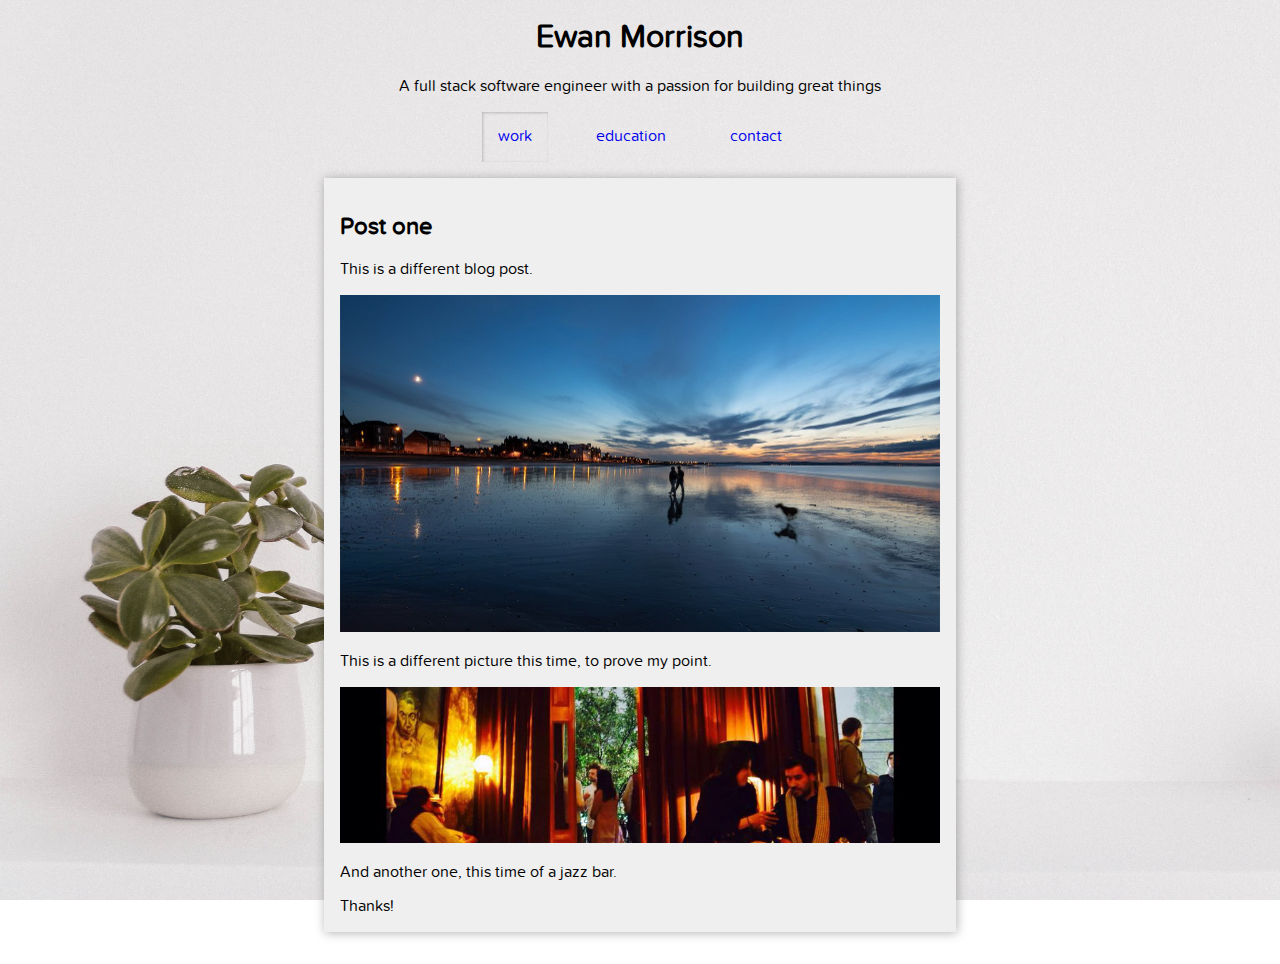
<file: index.html>
<!DOCTYPE html>
<html lang="en-GB">

<head>
    <meta charset="utf-8" />
    <meta name="viewport" content="width=device-width, initial-scale=1" />
    <title>VanillaJS SPA</title>
    <meta name="author" content="Ewan Morrison" />
    <meta name="description" content="Simple implementation of an SPA in VanillaJS" />
    <meta property="og:image" content="https://2ality.com/2011/10/logo-js/js.jpg" />
    <meta property="og:description" content="Simple implementation of an SPA in VanillaJS" />
    <meta property="og:title" content="Ewan Morrison" />
    <link rel="stylesheet" type="text/css" href="styles.css" />
</head>

<body>
    <div class="website-container">
        <header>
            <h1>
                Ewan Morrison
            </h1>
            <p>
                A full stack software engineer with a passion for building great things
            </p>
            <ul class="navigation-items">
                <li>
                    <a href="#post-one">
                        work
                    </a>
                </li>
                <li>
                    <a href="#education">
                        education
                    </a>
                </li>
                <li>
                    <a href="#post-two">
                        contact
                    </a>
                </li>
            </ul>
        </header>
        <section id="router-outlet"></section>
    </div>
    <script type="module" src="app.js"></script>
</body>

</html>
</file>
<file: styles.css>
@font-face {
    font-family: "proxima-nova";
    src: url(./assets/fonts/proxima-nova-soft-light-webfont.woff);
    font-weight: 300;
}

body {
    margin: 0;
    -webkit-font-smoothing: antialiased;
    -moz-osx-font-smoothing: grayscale;
    font-family: "proxima-nova";
    font-weight: 300;
}

header {
    text-align: center;
}

ul {
    list-style: none;
    padding: 0;
    display: flex;
    justify-content: center;
}

a, li {
    padding: 1rem;
}

a {
    text-decoration: none;
}

a.active {
    box-shadow: inset 1px 1px 3px 0px rgba(0, 0, 0, 0.2);
}

.post {
    max-width: 60ch;
    background-color: #efefef;
    padding: 1rem;
    margin: 0rem auto 2rem;
    box-shadow: 1px 1px 10px 0px rgba(0, 0, 0, 0.3);
}

.post img {
    width: 100%;
}

.website-container {
    position: absolute;
    width: 100%;
    background-image: url('./assets/color-design-flora-1166644.jpg');
    background-size: cover;
    background-attachment: fixed;
}
</file>
